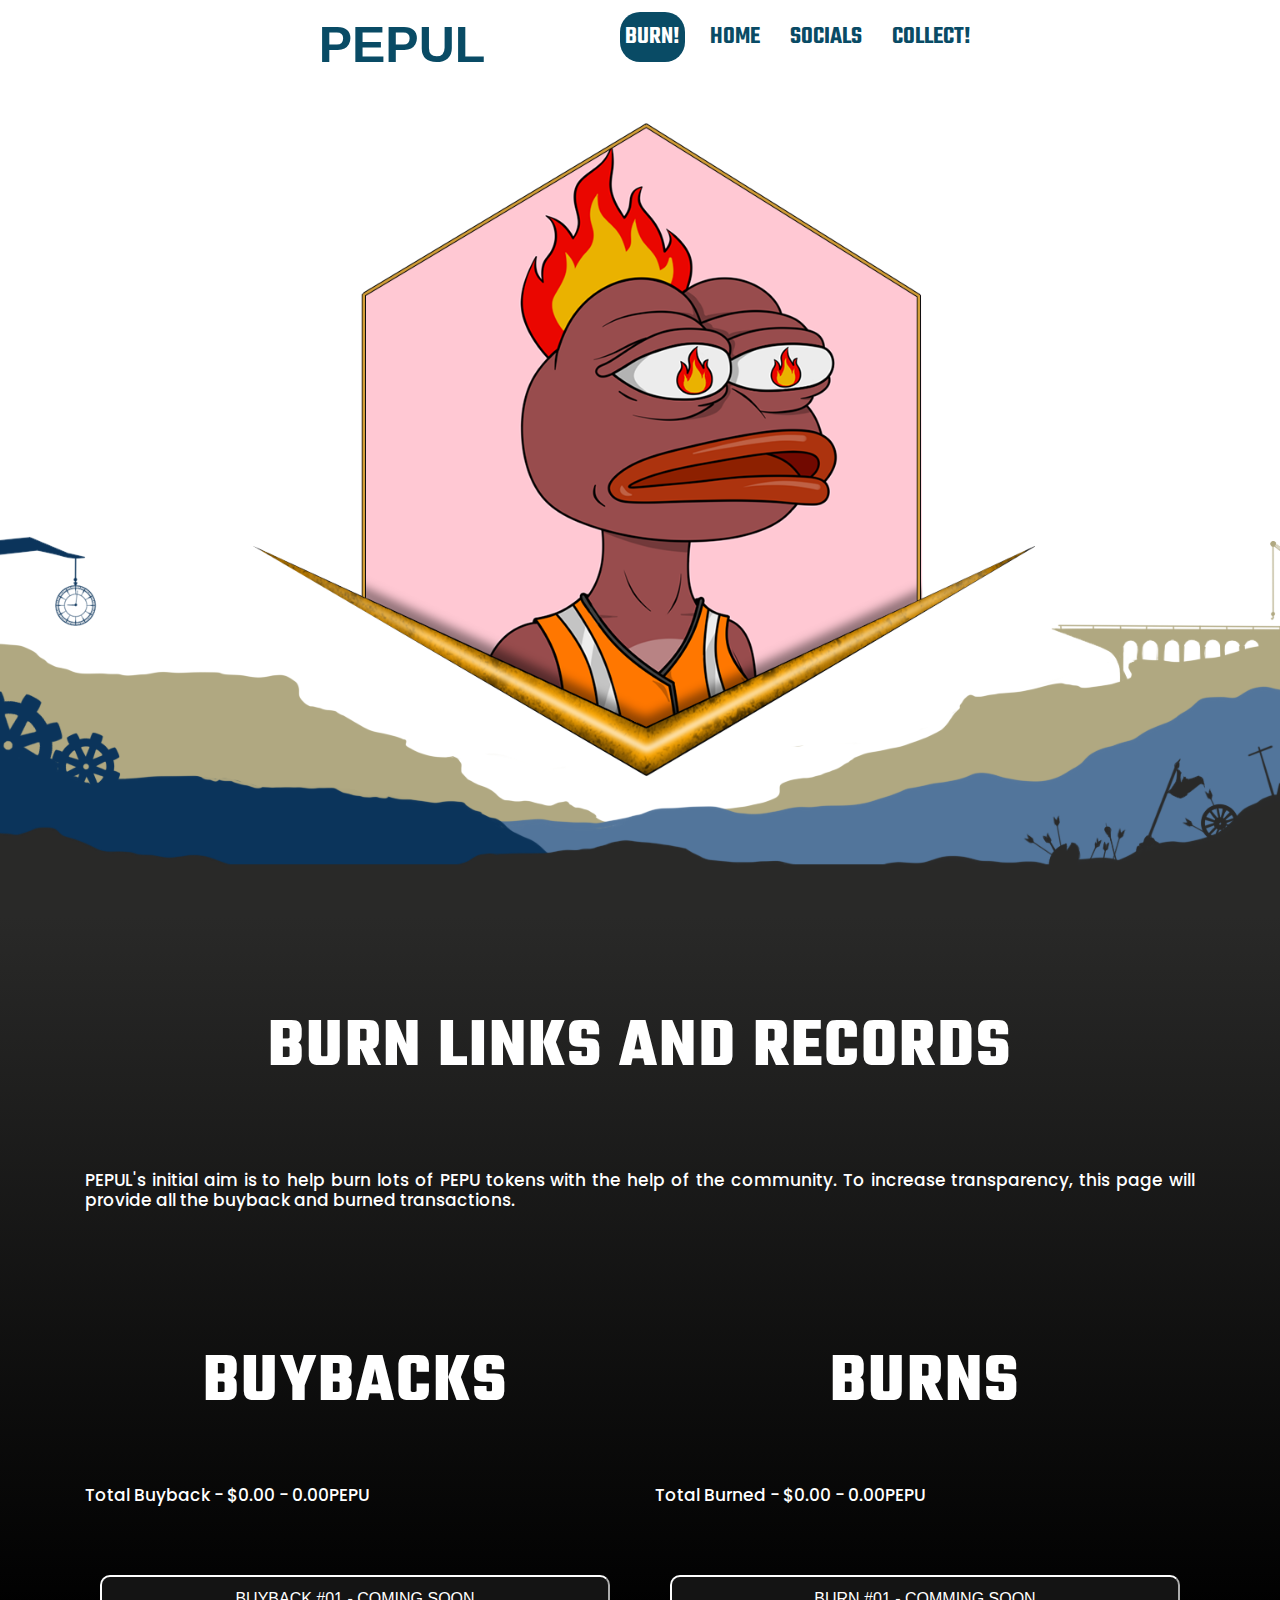
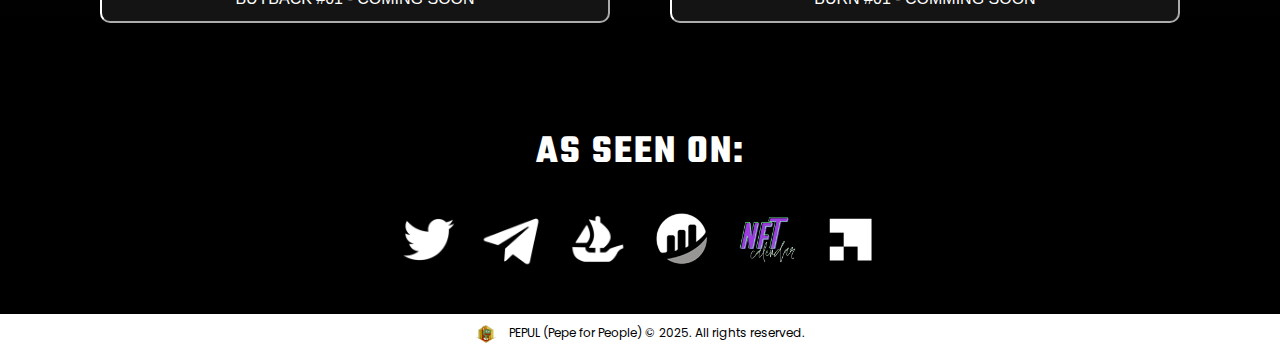
<file: burn.html>
<!DOCTYPE HTML PUBLIC "-//W3C//DTD HTML 4.01//EN" 
"http://www.w3.org/TR/html4/strict.dtd">
<html>
<head>
    <title>Pepul Burned</title>
    <meta name='viewport' content='width=device-width, initial-scale=1'>
    
    <link rel="shortcut icon" type="image/png" href="images/nav.png">
    <link rel="stylesheet" href="style.css">
    <script src="https://code.jquery.com/jquery-3.3.1.slim.min.js"></script>
    <script src="https://stackpath.bootstrapcdn.com/bootstrap/4.2.1/js/bootstrap.min.js"></script>
    <link rel="stylesheet" href="https://stackpath.bootstrapcdn.com/font-awesome/4.7.0/css/font-awesome.min.css">
    <link rel="stylesheet" href="https://stackpath.bootstrapcdn.com/bootstrap/4.2.1/css/bootstrap.min.css">
    
    
    
</head>

<body>
  <nav class="navbar">
    <div class="content">
    <div class="logo"><a href="#">PEPUL</a></div>
    <ul class="menu-list">
      <div class="icon cancel-btn">
        <i class="fa fa-times" aria-hidden="true"></i>
      </div>
      <li><a class="active" href="#burn" id="navhome">BURN!</a></li>
      <li><a href="index.html">HOME</a></li>
      <li><a href="#socials">SOCIALS</a></li>
      <li><a href="#">COLLECT!</a></li>

      
    </ul>
    <div class="icon menu-btn">
      <i class="fa fa-bars" aria-hidden="true"></i>
    </div>
    </div>
</nav>

<script>
  const navbar = document.querySelector(".navbar");
  const menu = document.querySelector(".menu-list");
  const menuBtn = document.querySelector(".menu-btn");
  const cancelBtn = document.querySelector(".cancel-btn");
  menuBtn.onclick = ()=>{
    menu.classList.add("active");
    menuBtn.classList.add("hide");
  }
  cancelBtn.onclick = ()=>{
    menu.classList.remove("active");
    menuBtn.classList.remove("hide");
  }
  window.onscroll = ()=>{
    this.scrollY > 20 ? navbar.classList.add("sticky") : navbar.classList.remove("sticky");
  }
</script>

  <section id="home">
    <div class="container">
    <img src="images/Burn.png" id="logo1">
    <img src="images/back.png" id="back">
    <img src="images/mid.png" id="mid">
    <img src="images/front.png" id="front">
  </section>



<!-----------About--------------->

<section id="mainsection">
  <section id="burn">
    <div class="container">
    <div class="row">
    <div class="col-md-12">
      
      <h4 class="aboutus">BURN LINKS AND RECORDS</h4>
    </div>
  
    
    <div class="col-md-12">
      <h1 class="aboutus1">PEPUL's initial aim is to help burn lots of PEPU tokens with the help of the community. To increase transparency, this page will provide all the buyback and burned transactions.</h1>
      <h1 class="aboutus2"></h1>

  
        <h1 class="aboutus3"></h1>
        <h4 class="aboutus4"></h4>
        <div class="container">
          <div class="row">
        </div>
    </div>
    </div>

    <div class="col-md-6">
      <h4 class="aboutus">BUYBACKS</h4>
      <h1 class="aboutus1">Total Buyback - $0.00 - 0.00PEPU</h1>
      <h1 class="aboutus2"></h1>

  
        <h1 class="aboutus3"></h1>
        <h4 class="aboutus4"></h4>
        <div class="container">
          <div class="row">
          <div class="col-md-12">
        <a href="#"><button class="howtobuybtn">BUYBACK #01 - COMING SOON</button></a></div>
        </div>
        </div>
    </div>
    <div class="col-md-6">
      <h4 class="aboutus">BURNS</h4>
      <h1 class="aboutus1">Total Burned - $0.00 - 0.00PEPU</h1>
      <h1 class="aboutus2"></h1>

  
        <h1 class="aboutus3"></h1>
        <h4 class="aboutus4"></h4>
        <div class="container">
          <div class="row">
          <div class="col-md-12">
        <a href="#"><button class="howtobuybtn">BURN #01 - COMMING SOON</button></a></div>
        </div>
        </div>
    </div>
  
  </div>
  </div>
  </section>




 <!-----------social--------------->   
 <section id="socials">
  
  <div class="container text-center">
      
      
      <p class="calendartext">AS SEEN ON:</p>
      <div class="calendar-icons2">
        <div class="col-md-12">
        <a href="https://x.com/pepulworld"><img src="images/SOCIAL-TWITTER-white2.png"></a>
	<a href="https://t.me/pepulofficial"><img src="images/telegram.png"></a>


        <a href="https://opensea.io/collection/pepul-world"><img src="images/SOCIAL-OPENSEA2.png"></a>
        <a href="https://etherscan.io/token/0xa99b2e233ba51ae353f59c83a7ff1ebff5941bbe"><img src="images/etherscan-logo-circle.png"></a>

        <a href="https://nftcalendar.io/"><img src="images/NFTCALENDAR.webp"></a>
        <a href="https://www.launchmynft.io/collections/0xDD79820f4E214511642008dacF7038FD9F8Cb448/iyg6XGJBPEjw6CGtpKPj/"><img src="images/launchmynft.png"></a>
        </div>
       
      </div>
    </div>
    </section>
<!-----------FOOTER--------------->   
    <section id="arsbg">
      <div class="container">
      <div class="row">
      <div class="col-md-12">
        <h1 class="ars"> <img src="images/nav.png" class="navlogo">
          PEPUL (Pepe for People) © 2025. All rights reserved. </h1>
</section>
</section>

<script src="smooth-scroll.js"></script>
<script>
	var scroll = new SmoothScroll('a[href*="#"]');
</script> 
</body>

</html>
</file>
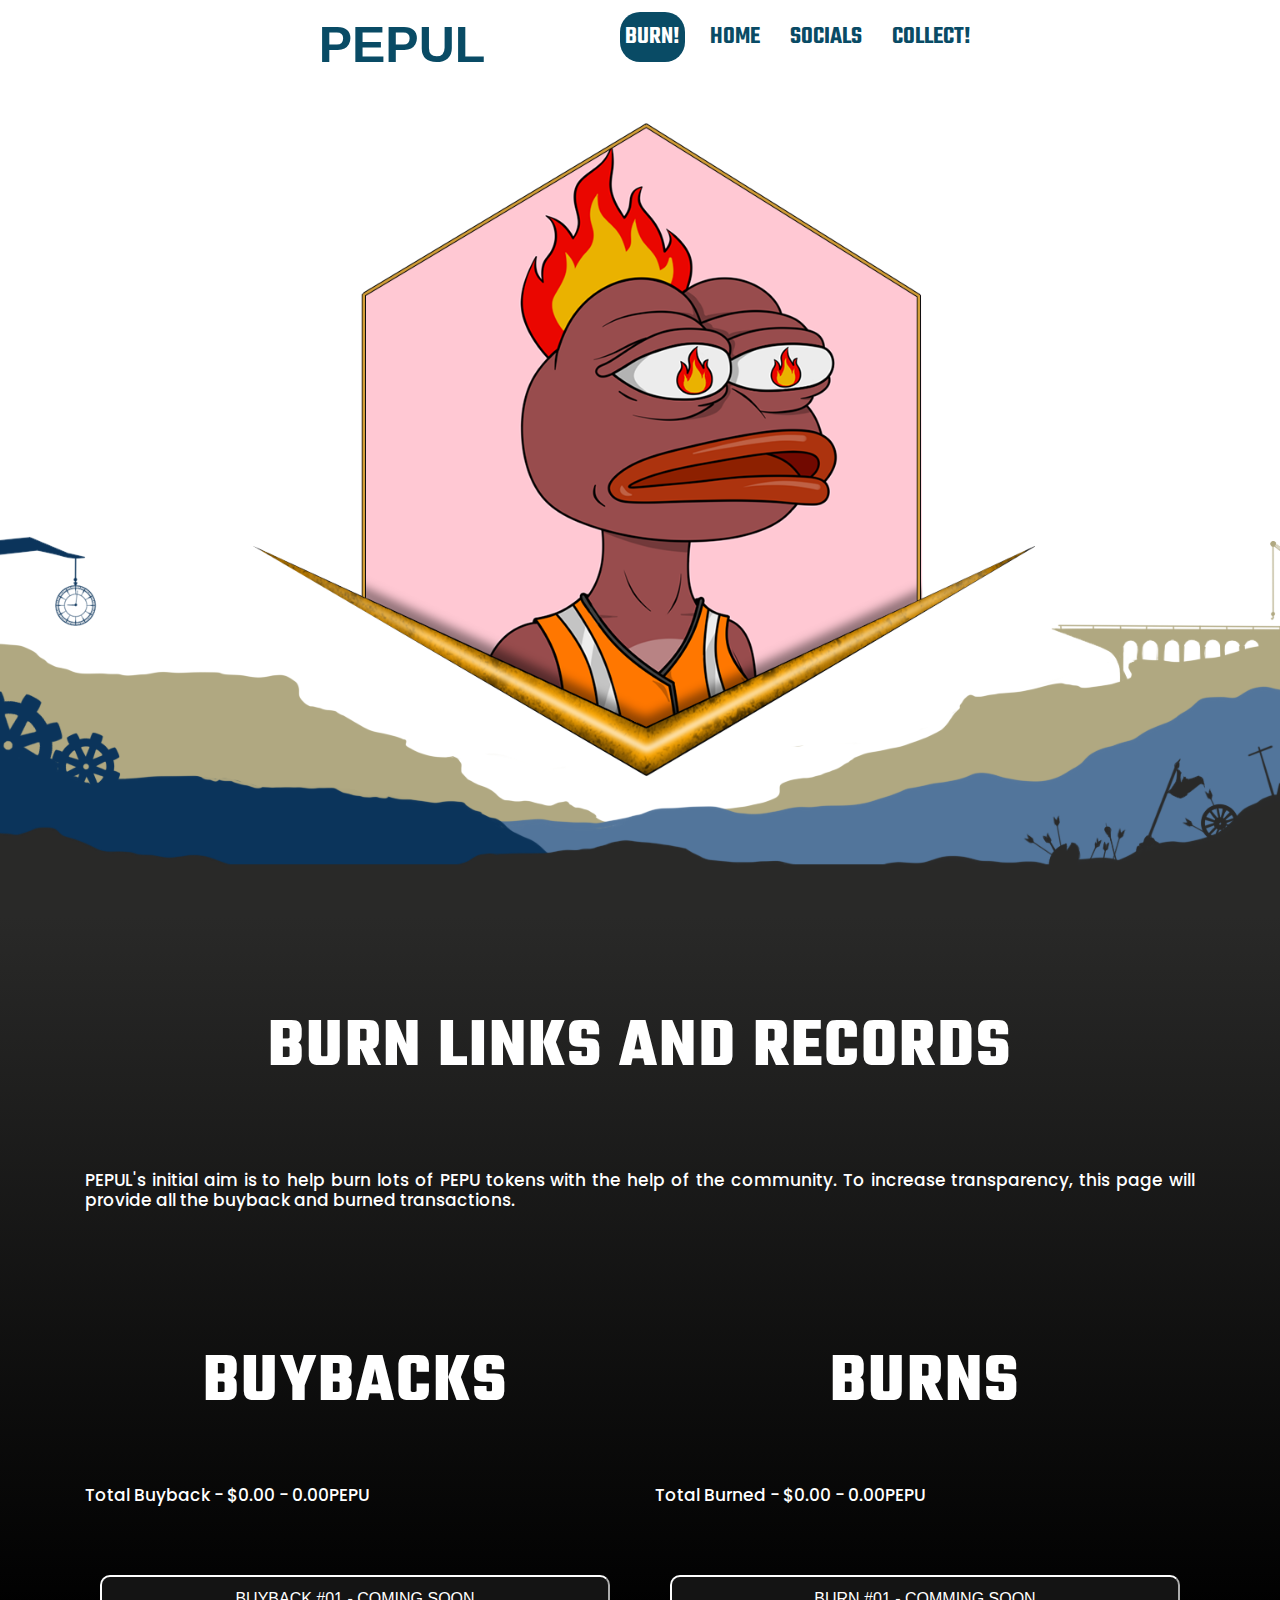
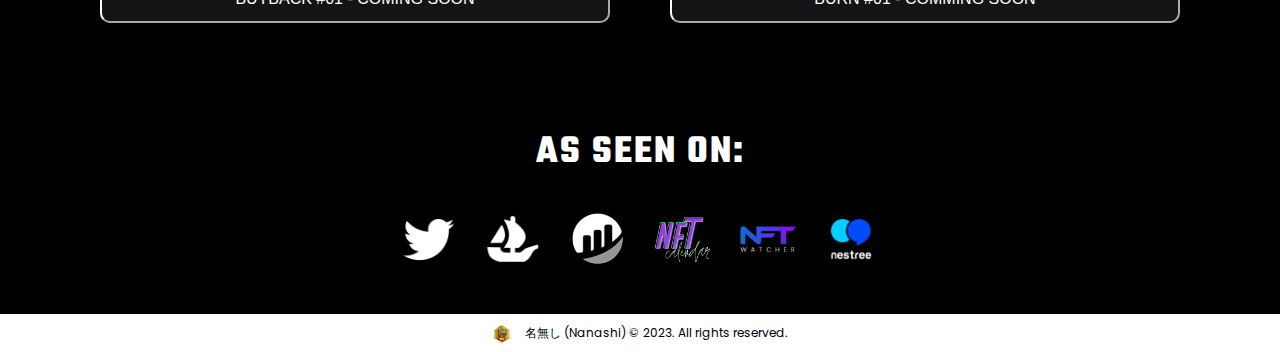
<file: index2.html>
<!DOCTYPE HTML PUBLIC "-//W3C//DTD HTML 4.01//EN" 
"http://www.w3.org/TR/html4/strict.dtd">
<html>
<head>
    <title>Pepul Burned</title>
    <meta name='viewport' content='width=device-width, initial-scale=1'>
    
    <link rel="shortcut icon" type="image/png" href="images/nav.png">
    <link rel="stylesheet" href="style.css">
    <script src="https://code.jquery.com/jquery-3.3.1.slim.min.js"></script>
    <script src="https://stackpath.bootstrapcdn.com/bootstrap/4.2.1/js/bootstrap.min.js"></script>
    <link rel="stylesheet" href="https://stackpath.bootstrapcdn.com/font-awesome/4.7.0/css/font-awesome.min.css">
    <link rel="stylesheet" href="https://stackpath.bootstrapcdn.com/bootstrap/4.2.1/css/bootstrap.min.css">
    
    
    
</head>

<body>
  <nav class="navbar">
    <div class="content">
    <div class="logo"><a href="#">PEPUL</a></div>
    <ul class="menu-list">
      <div class="icon cancel-btn">
        <i class="fa fa-times" aria-hidden="true"></i>
      </div>
      <li><a class="active" href="#burn" id="navhome">BURN!</a></li>
      <li><a href="#">HOME</a></li>
      <li><a href="#socials">SOCIALS</a></li>
      <li><a href="#">COLLECT!</a></li>

      
    </ul>
    <div class="icon menu-btn">
      <i class="fa fa-bars" aria-hidden="true"></i>
    </div>
    </div>
</nav>

<script>
  const navbar = document.querySelector(".navbar");
  const menu = document.querySelector(".menu-list");
  const menuBtn = document.querySelector(".menu-btn");
  const cancelBtn = document.querySelector(".cancel-btn");
  menuBtn.onclick = ()=>{
    menu.classList.add("active");
    menuBtn.classList.add("hide");
  }
  cancelBtn.onclick = ()=>{
    menu.classList.remove("active");
    menuBtn.classList.remove("hide");
  }
  window.onscroll = ()=>{
    this.scrollY > 20 ? navbar.classList.add("sticky") : navbar.classList.remove("sticky");
  }
</script>

  <section id="home">
    <div class="container">
    <img src="images/Burn.png" id="logo1">
    <img src="images/back.png" id="back">
    <img src="images/mid.png" id="mid">
    <img src="images/front.png" id="front">
  </section>



<!-----------About--------------->

<section id="mainsection">
  <section id="burn">
    <div class="container">
    <div class="row">
    <div class="col-md-12">
      
      <h4 class="aboutus">BURN LINKS AND RECORDS</h4>
    </div>
  
    
    <div class="col-md-12">
      <h1 class="aboutus1">PEPUL's initial aim is to help burn lots of PEPU tokens with the help of the community. To increase transparency, this page will provide all the buyback and burned transactions.</h1>
      <h1 class="aboutus2"></h1>

  
        <h1 class="aboutus3"></h1>
        <h4 class="aboutus4"></h4>
        <div class="container">
          <div class="row">
        </div>
    </div>
    </div>

    <div class="col-md-6">
      <h4 class="aboutus">BUYBACKS</h4>
      <h1 class="aboutus1">Total Buyback - $0.00 - 0.00PEPU</h1>
      <h1 class="aboutus2"></h1>

  
        <h1 class="aboutus3"></h1>
        <h4 class="aboutus4"></h4>
        <div class="container">
          <div class="row">
          <div class="col-md-12">
        <a href="#"><button class="howtobuybtn">BUYBACK #01 - COMING SOON</button></a></div>
        </div>
        </div>
    </div>
    <div class="col-md-6">
      <h4 class="aboutus">BURNS</h4>
      <h1 class="aboutus1">Total Burned - $0.00 - 0.00PEPU</h1>
      <h1 class="aboutus2"></h1>

  
        <h1 class="aboutus3"></h1>
        <h4 class="aboutus4"></h4>
        <div class="container">
          <div class="row">
          <div class="col-md-12">
        <a href="#"><button class="howtobuybtn">BURN #01 - COMMING SOON</button></a></div>
        </div>
        </div>
    </div>
  
  </div>
  </div>
  </section>




 <!-----------social--------------->   
 <section id="socials">
  
  <div class="container text-center">
      
      
      <p class="calendartext">AS SEEN ON:</p>
        <div class="calendar-icons2">
          <div class="col-md-12">
          <a href="https://x.com/pepulworld"><img src="images/SOCIAL-TWITTER-white2.png"></a>
  
          <a href="#"><img src="images/SOCIAL-OPENSEA2.png"></a>
          <a href="#"><img src="images/etherscan-logo-circle.png"></a>
  
          <a href="https://nftcalendar.io/"><img src="images/NFTCALENDAR.webp"></a>
          <a href="#"><img src="images/nftwatcher2.png"></a>
          <a href="https://www.nestree.io/"><img src="images/nestree.png"></a>
          </div>
       
      </div>
    </div>
    </section>
<!-----------FOOTER--------------->   
    <section id="arsbg">
      <div class="container">
      <div class="row">
      <div class="col-md-12">
        <h1 class="ars"> <img src="images/nav.png" class="navlogo">
          名無し (Nanashi) © 2023. All rights reserved. </h1>
</section>
</section>

<script src="smooth-scroll.js"></script>
<script>
	var scroll = new SmoothScroll('a[href*="#"]');
</script> 
</body>

</html>
</file>
<file: style.css>
@import url('https://fonts.googleapis.com/css?family=Poppins:400,700,900');
@import url('https://fonts.googleapis.com/css2?family=Rancho&display=swap');
@import url('https://fonts.googleapis.com/css2?family=Teko&display=swap');
@import url('https://fonts.cdnfonts.com/css/osaka-sans-serif');

*

{
    margin: 0;
    padding: 0;
    text-decoration: none;
    list-style: none;
    box-sizing: border-box;
}
body
{
    font-family: 'Teko', sans-serif;
    font-weight: 400;
}
.content{
    max-width: 1250px;
    margin: auto;
    padding: 0px 30px;
}
#navhome
{
    margin-left: 120px;
}

@media (max-width: 1035px){
#navhome
{
    margin-left: 20px;
}}

.navbar
{
    position: top;
    z-index: 5;
    height: 0px;
    width: 100%;
    padding: 25px 0;
    transition: all 0.25s ease;
}
.navbar.sticky
{
    background: transparent;
    padding: 10px 0;
}
.navbar .content
{
    display: flex;
    align-items: center;
    justify-content: space-between;
}
.navbar .menu-list
{
    display: inline-flex;
}
.navbar .logo a
{
    color: #094b65;
    font-weight: 700;
    font-size: 50px;
    text-decoration: none;
    padding: 0 15px;
    font-family: 'Osaka-Sans Serif', sans-serif;
}

.menu-list li
{
    list-style: none;
}

.menu-list li a
{
    font-size: 25px;
    color: #094b65;
    padding: 7px 5px;
    border-radius: 20px;
    font-weight: 600;
    margin-left: 20px;
    font-family: 'Teko', sans-serif;
}
.menu-list li a:hover,
.menu-list li a.active
{
    color: #ffffff;
    background: #094b65;
    
}
.icon{
    color: #094b65;
    font-size: 20px;
    cursor: pointer;
    display: none;
}
.icon.cancel-btn{
    position: absolute;
    right: 30px;
    top: 30px;
}

@media (max-width: 1035px){
    .icon{
        display: block;
    }
    .icon.hide{
        display: none;
    }
    .navbar .menu-list{
        position: fixed;
        top: 0;
        left: -100%;
        height: 100vh;
        width: 100%;
        background: rgb(243, 240, 240);
        max-width: 400px;
        display: block;
        padding: 40px 0;
        text-align: center;
        transition: all 0.25s ease;
        z-index: 5;
    }
    .navbar .menu-list.active{
        left: 0%;
    }
    .navbar .menu-list li{
        margin-top: 45px;
    }
    .navbar .menu-list li a{
        font-size: 23px;
    }
}


#home
{
    position: relative;
    width: 100%;
    min-height: 100vh;
    display: flex;
    justify-content: center;
    align-items: center;
    z-index: -5;
    background-image: linear-gradient(to bottom, #ffffff, rgb(255, 255, 255));
}

#mainsection
{
    background-image: linear-gradient(to bottom, #000000, rgb(0, 0, 0));
}

section img
{
    position: absolute;
    top: 0;
    left: 0;
    width: 100%;
    height: 100vh;
    object-fit: cover;
    pointer-events: none;
}

section #text
{
    position: absolute;
    color: #094b65;
    font-size: 10vw;
  
    line-height: 0.55em;
    font-family: 'Rancho', cursive;
    transform: translateY(-50%)
}
section #text span
{
    font-size: 0.20em;
    letter-spacing: 2px;
    font-weight: 400;
    font-family: 'Rancho', cursive;
}
#btn
{

    text-decoration: none;
    display: inline-block;
    padding: 8px 15px;
    background: rgb(158, 158, 149);
    color:#094b65;
    font-size: 15px;
    font-weight: 500;
    letter-spacing: 1px;
    border-radius: 40px;
    transform: translateY(200px);
    z-index: 100;
    opacity: 1;
    text-align: center;
    font-size: 30px;
}

#logo2
{
    
    margin-top: 20px;
    position: relative;
    text-align: center;
    width: 60%;
    height: 60%;
    align-items: center;
    object-fit: contain;
    border-radius: 20px;
    vertical-align: top;
    z-index: 999;
}

/*------------------About--------------*/

#about
{
    background-image: linear-gradient(to bottom, #292928, rgb(0, 0, 0));
    padding: 20 !important;
    margin: 0;
    
}

.aboutus
{
    color: rgb(255, 255, 255);
    font-size: 70px;
    font-weight: 800;
    margin-top: 50px;
    font-family: 'Teko', sans-serif;
    letter-spacing: 2px;
    text-align: center;
    margin-bottom: 20px;
    padding-top: 40px;
}
.aboutus1
{
    font-size: 17px;
    color: #fff;
    font-family: 'Poppins', sans-serif;
    text-align: justify;
    margin-top: 60px;
}
.aboutus2
{
    font-size: 17px;
    color: #fff;
    font-family: 'Poppins', sans-serif;
    text-align: justify;
    margin-top: 40px;
}
.aboutus3
{
    font-size: 15px;
    color: #fff;
    font-family: 'Poppins', sans-serif;
    text-align: justify;
    margin-top: 0px;
    font-style: italic;
}
.aboutus4
{
    font-size: 15px;
    color: #fff;
    font-family: 'Poppins', sans-serif;
    text-align: right;
    margin-top: 5px;
    font-style: italic;
}
.aboutus5
{
    font-size: 17px;
    color: #fff;
    font-family: 'Poppins', sans-serif;
    text-align: justify;
    margin-top: 20px;
}
.aboutus6
{
    font-size: 12px;
    color: #fff;
    font-family: 'Poppins', sans-serif;
    text-align: justify;
    margin-top: 0px;
}
.aboutimage
{
    margin-top: 20px;
    position: relative;
    text-align: center;
    width: 90%;
    height: 90%;
    max-width: 100%;
    max-height: 100%;
    margin-left: 10px;
    align-items: center;
    object-fit: contain;
}

.howtobuybtn
{
    border-width: 2px;
    border-color: #ffffff;
    border-radius: 10px;
    color: rgb(255, 255, 255);
    padding: 10px;
    text-align: center;
    background-color: rgb(20, 20, 20);
    align-items: center;
    width: 100%; 
    margin-top: 30px;
    z-index: 1;
    transition: ease-out 0.3s;
    position: relative;
    font-weight: 500;
}
.howtobuybtn:hover
{
    color: #fff;
    cursor: pointer;
}

.howtobuybtn:before
{
    transition: 0.5s all ease;
    position: absolute;
    top: 0;
    left: 50%;
    right: 50%;
    bottom: 0%;
    opacity: 0;
    content: "";
    background-color: #f5cc00;
    border-radius: 7px;
    
}

.howtobuybtn:hover:before
{
    transition: 0.5s all ease;
    left: 0;
    right: 0;
    opacity: 1;
    z-index: -1;
}
.wpaper
{
    border-width: 2px;
    border-color: #ffffff;
    border-radius: 10px;
    color: rgb(0, 0, 0);
    padding: 5px;
    text-align: center;
    background-color: rgb(238, 238, 238);
    align-items: center;
    width: 100%; 
    margin-top: 30px;
    z-index: 1;
    transition: ease-out 0.3s;
    position: relative;
    font-weight: 500;
}
.wpaper:hover
{
    color: #fff;
    cursor: pointer;
}

.wpaper:before
{
    transition: 0.5s all ease;
    position: absolute;
    top: 0;
    left: 50%;
    right: 50%;
    bottom: 0%;
    opacity: 0;
    content: "";
    background-color: #650909;
    border-radius: 7px;
    
}

.wpaper:hover:before
{
    transition: 0.5s all ease;
    left: 0;
    right: 0;
    opacity: 1;
    z-index: -1;
}

.cabtn1
{
    border-width: 2px;
    border-color: #ffffff;
    border-radius: 10px;
    color: rgb(255, 255, 255);
    padding: 10px;
    text-align: center;
    background-color: rgb(20, 20, 20);
    align-items: center;
    width: 100%; 
    margin-top: 27px;
    z-index: 1;
    transition: ease-out 0.3s;
    position: relative;
    font-weight: 500;
    font-size: 12px;
}
.cabtn1:hover
{
    color: #fff;
    cursor: pointer;
}

.cabtn1:before
{
    transition: 0.5s all ease;
    position: absolute;
    top: 0;
    left: 50%;
    right: 50%;
    bottom: 0%;
    opacity: 0;
    content: "";
    background-color: #650909;
    border-radius: 7px;
    
}

.cabtn1:hover:before
{
    transition: 0.5s all ease;
    left: 0;
    right: 0;
    opacity: 1;
    z-index: -1;
}

/*------------------Burn--------------*/

#burn
{
    background-image: linear-gradient(to bottom, #292928, rgb(0, 0, 0));
    padding: 20 !important;
    margin: 0;
    
}

.aboutus
{
    color: rgb(255, 255, 255);
    font-size: 70px;
    font-weight: 800;
    margin-top: 50px;
    font-family: 'Teko', sans-serif;
    letter-spacing: 2px;
    text-align: center;
    margin-bottom: 20px;
    padding-top: 40px;
}
.aboutus1
{
    font-size: 17px;
    color: #fff;
    font-family: 'Poppins', sans-serif;
    text-align: justify;
    margin-top: 60px;
}
.aboutus2
{
    font-size: 17px;
    color: #fff;
    font-family: 'Poppins', sans-serif;
    text-align: justify;
    margin-top: 40px;
}
.aboutus3
{
    font-size: 15px;
    color: #fff;
    font-family: 'Poppins', sans-serif;
    text-align: right;
    margin-top: 30px;
    font-style: italic;
}
.aboutus4
{
    font-size: 15px;
    color: #fff;
    font-family: 'Poppins', sans-serif;
    text-align: right;
    margin-top: 5px;
    font-style: italic;
}
.aboutus5
{
    font-size: 17px;
    color: #fff;
    font-family: 'Poppins', sans-serif;
    text-align: justify;
    margin-top: 20px;
}
.aboutimage
{
    margin-top: 20px;
    position: relative;
    text-align: center;
    width: 90%;
    height: 90%;
    max-width: 100%;
    max-height: 100%;
    margin-left: 10px;
    align-items: center;
    object-fit: contain;
}

.howtobuybtn
{
    border-width: 2px;
    border-color: #ffffff;
    border-radius: 10px;
    color: rgb(255, 255, 255);
    padding: 10px;
    text-align: center;
    background-color: rgb(20, 20, 20);
    align-items: center;
    width: 100%; 
    margin-top: 30px;
    z-index: 1;
    transition: ease-out 0.3s;
    position: relative;
    font-weight: 500;
}
.howtobuybtn:hover
{
    color: #fff;
    cursor: pointer;
}

.howtobuybtn:before
{
    transition: 0.5s all ease;
    position: absolute;
    top: 0;
    left: 50%;
    right: 50%;
    bottom: 0%;
    opacity: 0;
    content: "";
    background-color: #f5cc00;
    border-radius: 7px;
    
}

.howtobuybtn:hover:before
{
    transition: 0.5s all ease;
    left: 0;
    right: 0;
    opacity: 1;
    z-index: -1;
}
.wpaper
{
    border-width: 2px;
    border-color: #ffffff;
    border-radius: 10px;
    color: rgb(0, 0, 0);
    padding: 5px;
    text-align: center;
    background-color: rgb(238, 238, 238);
    align-items: center;
    width: 100%; 
    margin-top: 30px;
    z-index: 1;
    transition: ease-out 0.3s;
    position: relative;
    font-weight: 500;
}
.wpaper:hover
{
    color: #fff;
    cursor: pointer;
}

.wpaper:before
{
    transition: 0.5s all ease;
    position: absolute;
    top: 0;
    left: 50%;
    right: 50%;
    bottom: 0%;
    opacity: 0;
    content: "";
    background-color: #650909;
    border-radius: 7px;
    
}

.wpaper:hover:before
{
    transition: 0.5s all ease;
    left: 0;
    right: 0;
    opacity: 1;
    z-index: -1;
}

.cabtn1
{
    border-width: 2px;
    border-color: #ffffff;
    border-radius: 10px;
    color: rgb(255, 255, 255);
    padding: 10px;
    text-align: center;
    background-color: rgb(20, 20, 20);
    align-items: center;
    width: 100%; 
    margin-top: 27px;
    z-index: 1;
    transition: ease-out 0.3s;
    position: relative;
    font-weight: 500;
    font-size: 12px;
}
.cabtn1:hover
{
    color: #fff;
    cursor: pointer;
}

.cabtn1:before
{
    transition: 0.5s all ease;
    position: absolute;
    top: 0;
    left: 50%;
    right: 50%;
    bottom: 0%;
    opacity: 0;
    content: "";
    background-color: #650909;
    border-radius: 7px;
    
}

.cabtn1:hover:before
{
    transition: 0.5s all ease;
    left: 0;
    right: 0;
    opacity: 1;
    z-index: -1;
}

/*------------------world--------------*/

#world
{
    background-image: linear-gradient(to bottom, #000000, rgb(0, 0, 0));
    padding: 20 !important;
    margin: 0;
    
}

.worldtext
{
    color: rgb(255, 255, 255);
    font-size: 70px;
    font-weight: 800;
    margin-top: 50px;
    font-family: 'Teko', sans-serif;
    letter-spacing: 2px;
    text-align: center;
    margin-bottom: 10px;
    padding-top: 40px;
}
.worldtext1
{
    font-size: 17px;
    color: #fff;
    font-family: 'Poppins', sans-serif;
    text-align: center;
    margin-top: 20px;
    margin-left: 8%;
    margin-right: 8%;
}



#mint-button-container
{
    margin-top: 22px;
    display: flex;
    flex-direction: column;
    align-items: center;
    justify-content: center;
    text-align: center;
}

#mint-counter 
{
    color: wheat;
    margin-bottom: 0px;
    font-family: 'Teko', sans-serif;
    font-size: 20px;
}

#worldicon
{
    background-image: linear-gradient(to bottom, #000000, rgb(0, 0, 0));
    padding: 20 !important;
    margin-top: 30px;

    
}


.world-icons2 img
{
    transition: 0.5s;
    margin-top: 5px;
    position: relative;
    text-align: center;
    width: 90%;
    height: 90%;
    max-width: 100%;
    max-height: 100%;
    margin-bottom: 15px;
    margin-right: 5px;
    margin-left: 5px;
    border-radius: 10px;

    
}
.world-icons2 a:hover img
{
    transform: translateY(-15px);
}




/*------------------Socials--------------*/

#socials
{
    
    background-image: linear-gradient(to bottom, rgb(0, 0, 0), rgb(0, 0, 0));
    padding: 10 !important;

}
.socialtext
{
    color: rgb(255, 255, 255);
    font-size: 40px;
    font-weight: 800;
    margin-top: 80px;
    font-family: 'Teko', sans-serif;
    text-align: center;
    letter-spacing: 2px;
}

#socials2
{
    
    background-image: linear-gradient(to bottom, #292928, rgb(0, 0, 0));
    padding: 10 !important;

}
.socialtext2
{
    color: #292928;
    font-size: 40px;
    font-weight: 800;
    margin-top: 0px;
    font-family: 'Teko', sans-serif;
    text-align: center;
    letter-spacing: 2px;
}





.social-icons img
{
    transition: 0.5s;
    margin-top: 5px;
    position: relative;
    text-align: center;
    width: 40px;
    height: 40px;
    max-width: 100%;
    max-height: 100%;
    margin-bottom: 50px;
    
}
.social-icons a:hover img
{
    transform: translateY(-10px);
}

.calendartext
{
    color: rgb(255, 255, 255);
    font-size: 40px;
    font-weight: 800;
    margin-top: 100px;
    font-family: 'Teko', sans-serif;
    text-align: center;
    letter-spacing: 2px;
}

.calendar-icons img
{
    transition: 0.5s;
    margin-top: 5px;
    position: relative;
    text-align: center;
    width: 100px;
    height: 100px;
    max-width: 100%;
    max-height: 100%;
    margin-bottom: 40px;
    margin-right: 5px;
    margin-left: 5px;
    
}
.calendar-icons a:hover img
{
    transform: translateY(-15px);
}
.calendar-icons2 img
{
    transition: 0.5s;
    margin-top: 5px;
    position: relative;
    text-align: center;
    width: 70px;
    height: 70px;
    max-width: 100%;
    max-height: 100%;
    margin-bottom: 40px;
    margin-right: 5px;
    margin-left: 5px;
    
}
.calendar-icons2 a:hover img
{
    transform: translateY(-15px);
}

/*------------------Footer--------------*/
#footer
{
    
    background-image: linear-gradient(to bottom, rgb(0, 0, 0), rgb(0, 0, 0));
    padding-top: 50px !important;
    padding-bottom: 50px;
}
.ars
{
    color: rgb(0, 0, 0);
    font-size: 12px;
    font-weight: 400;
    margin-top: 0;
    margin-left: 50px;
    margin-right: 50px;
    font-family: 'Poppins', sans-serif;
    text-align: center;
    padding-top: 5px;
}
#arsbg
{
    
    background-image: linear-gradient(to bottom, rgb(255, 255, 255), rgb(255, 255, 255));
    padding-top: 5px !important;
    padding-bottom: 0px;}

.navlogo
{
    margin-top: 0;
    position: relative;
    text-align: center;
    width: 20px;
    height: 20px;
    max-width: 100%;
    max-height: 100%;
    margin-right: 10px;
}
</file>
